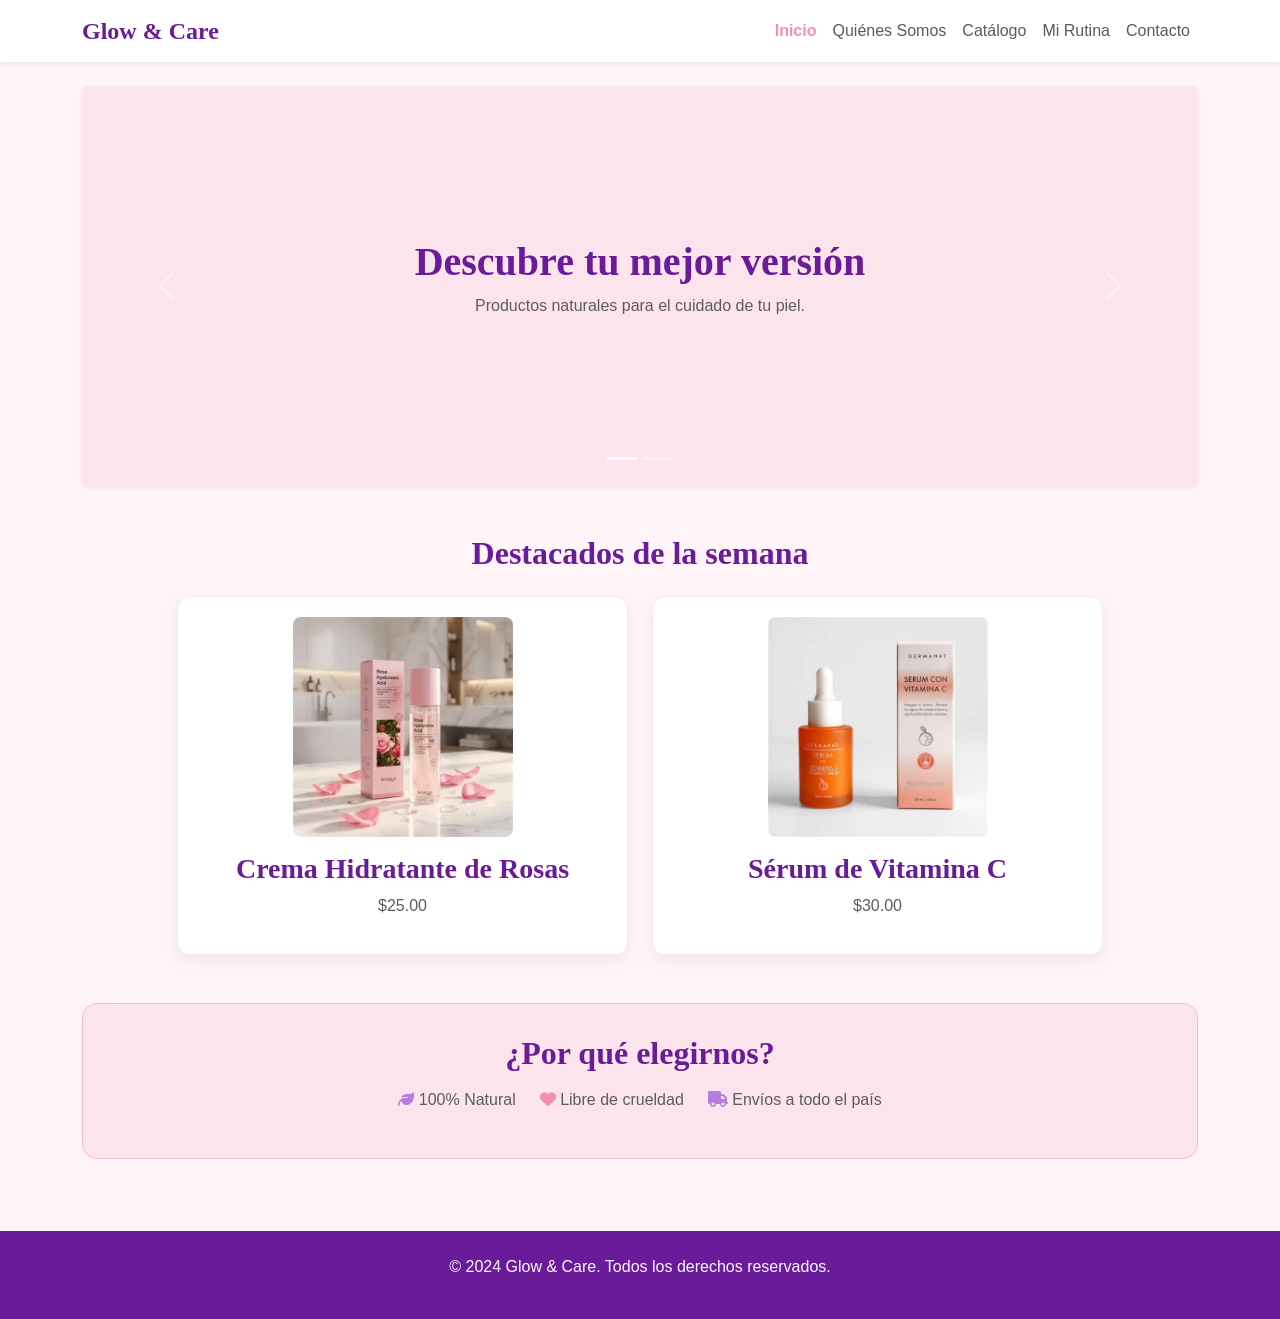
<file: index.html>
<!DOCTYPE html>
<html lang="en">
<head>
    <meta charset="UTF-8">
    <meta name="viewport" content="width=device-width, initial-scale=1.0">
    <title>Glow & Care | Inicio</title>
    <!-- Bootstrap 5 CSS: Nos da la base del diseño responsivo, el carrusel y el menú -->
    <link href="https://cdn.jsdelivr.net/npm/bootstrap@5.3.0/dist/css/bootstrap.min.css" rel="stylesheet">
    <!-- FontAwesome: Para los iconos de la sección de beneficios -->
    <link rel="stylesheet" href="https://cdnjs.cloudflare.com/ajax/libs/font-awesome/6.4.0/css/all.min.css">
    <!-- Tu CSS personalizado (Colores, fuentes, zoom). SIEMPRE debe ir después de Bootstrap -->
    <link rel="stylesheet" href="styles.css">
</head>
<body>

    <!-- NAVBAR BOOTSTRAP: Menú de navegación. "navbar-expand-lg" hace que en celular se vuelva un botón hamburguesa -->
    <nav class="navbar navbar-expand-lg navbar-light bg-white shadow-sm sticky-top">
        <div class="container">
            <a class="navbar-brand fw-bold" href="index.html">Glow & Care</a>
            <button class="navbar-toggler" type="button" data-bs-toggle="collapse" data-bs-target="#navbarNav">
                <span class="navbar-toggler-icon"></span>
            </button>
            <div class="collapse navbar-collapse" id="navbarNav">
                <ul class="navbar-nav ms-auto">
                    <li class="nav-item"><a class="nav-link active" href="index.html">Inicio</a></li>
                    <li class="nav-item"><a class="nav-link" href="quienes-somos.html">Quiénes Somos</a></li>
                    <li class="nav-item"><a class="nav-link" href="catalogo.html">Catálogo</a></li>
                    <li class="nav-item"><a class="nav-link" href="rutina.html">Mi Rutina</a></li>
                    <li class="nav-item"><a class="nav-link" href="contacto.html">Contacto</a></li>
                </ul>
            </div>
        </div>
    </nav>

    <main class="container my-4">
        <!-- CARRUSEL BOOTSTRAP: 
             data-bs-ride="carousel" hace que cambie solo.
             Los botones de abajo (carousel-indicators) permiten saltar de imagen. -->
        <div id="carruselPrincipal" class="carousel slide mb-5 shadow-sm rounded overflow-hidden" data-bs-ride="carousel">
            <div class="carousel-indicators">
                <button type="button" data-bs-target="#carruselPrincipal" data-bs-slide-to="0" class="active"></button>
                <button type="button" data-bs-target="#carruselPrincipal" data-bs-slide-to="1"></button>
            </div>
            <div class="carousel-inner">
                <!-- Diapositiva 1: Fondo morado claro con texto (puedes cambiar el color en el CSS) -->
                <div class="carousel-item active">
                    <div class="d-flex align-items-center justify-content-center" style="background-color: var(--bg-secciones); height: 400px;">
                        <div class="text-center">
                            <h1>Descubre tu mejor versión</h1>
                            <p>Productos naturales para el cuidado de tu piel.</p>
                        </div>
                    </div>
                </div>
                <!-- Diapositiva 2: Fondo morado un poco más fuerte -->
                <div class="carousel-item">
                    <div class="d-flex align-items-center justify-content-center" style="background-color: var(--color-primario); height: 400px;">
                        <div class="text-center text-white">
                            <h2>Rutina perfecta</h2>
                            <p>Encuentra lo que tu piel necesita.</p>
                        </div>
                    </div>
                </div>
            </div>
            <!-- Flechas para pasar de diapositiva -->
            <button class="carousel-control-prev" type="button" data-bs-target="#carruselPrincipal" data-bs-slide="prev">
                <span class="carousel-control-prev-icon"></span>
            </button>
            <button class="carousel-control-next" type="button" data-bs-target="#carruselPrincipal" data-bs-slide="next">
                <span class="carousel-control-next-icon"></span>
            </button>
        </div>

        <!-- PRODUCTOS DESTACADOS (Usa el sistema de rejilla de Bootstrap: col-md-6 = mitad de pantalla) -->
        <section id="productos-destacados">
            <h2 class="text-center mb-4">Destacados de la semana</h2>
            <div class="row justify-content-center">
                <!-- Producto 1 -->
                <div class="col-md-5 mb-4">
                    <article class="text-center">
                        <!-- La imagen está dentro de <article>, el CSS se encarga de hacer el zoom y darle tamaño -->
                        <img src="./img/img1.jpg" alt="Crema Hidratante de Rosas">
                        <h3>Crema Hidratante de Rosas</h3>
                        <p>$25.00</p>
                    </article>
                </div>
                <!-- Producto 2 -->
                <div class="col-md-5 mb-4">
                    <article class="text-center">
                        <img src="./img/img2.jpg" alt="Sérum de Vitamina C">
                        <h3>Sérum de Vitamina C</h3>
                        <p>$30.00</p>
                    </article>
                </div>
            </div>
        </section>

        <!-- BENEFICIOS (Usando iconos de FontAwesome) -->
        <section id="beneficios" class="text-center seccion-destacada mt-4">
            <h2>¿Por qué elegirnos?</h2>
            <ul class="list-unstyled d-flex justify-content-center gap-4 mt-3 flex-wrap">
                <li><i class="fa-solid fa-leaf" style="color: #7e5bc5;"></i> 100% Natural</li>
                <li><i class="fa-solid fa-heart" style="color: #d47a7a;"></i> Libre de crueldad</li>
                <li><i class="fa-solid fa-truck" style="color: var(--color-primario);"></i> Envíos a todo el país</li>
            </ul>
        </section>
    </main>

    <footer class="text-center py-4 mt-5">
        <p>&copy; 2024 Glow & Care. Todos los derechos reservados.</p>
    </footer>

    <!-- Bootstrap JS (necesario para que el carrusel y el menú hamburguesa funcionen) -->
    <script src="https://cdn.jsdelivr.net/npm/bootstrap@5.3.0/dist/js/bootstrap.bundle.min.js"></script>
</body>
</html>
</file>
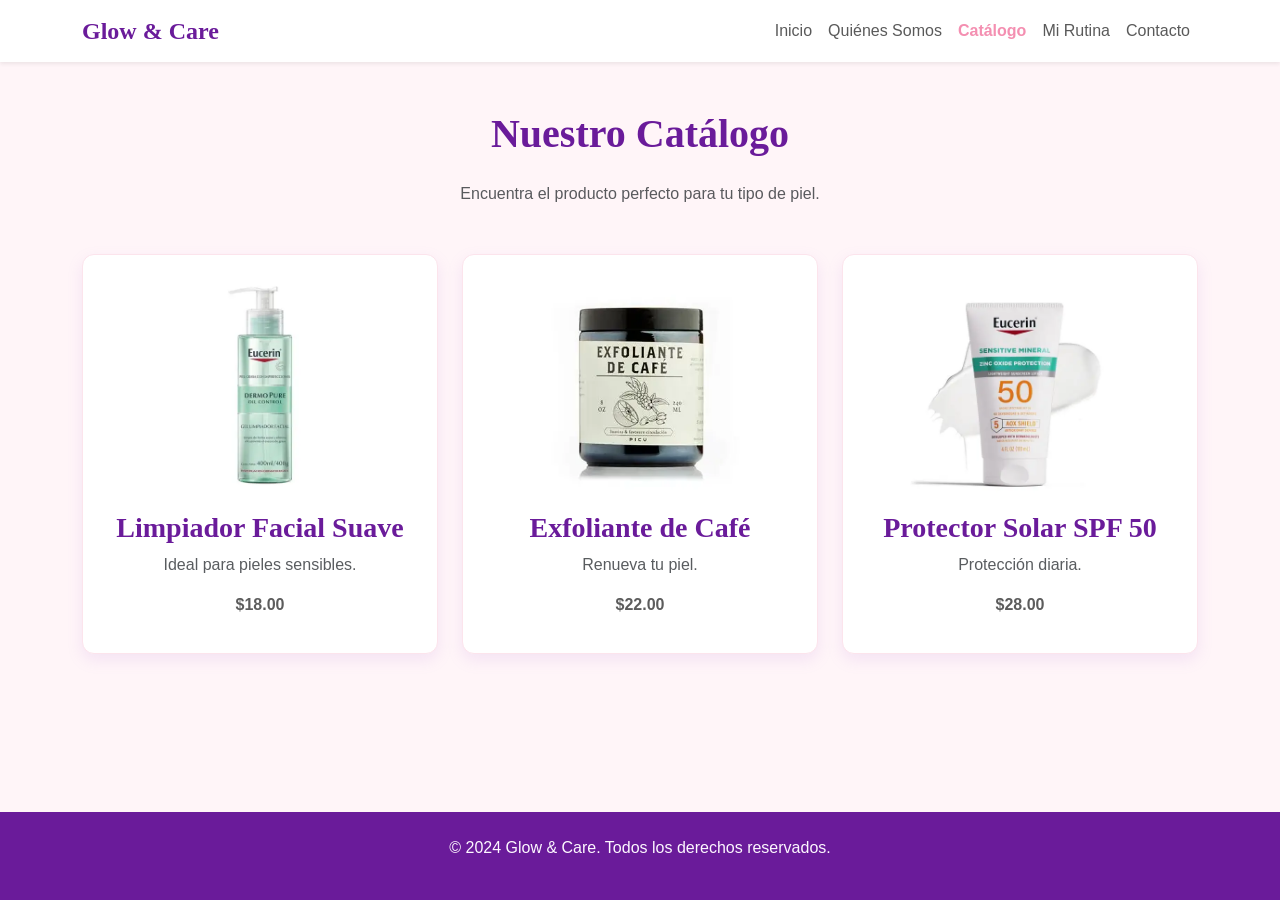
<file: catalogo.html>
<!DOCTYPE html>
<html lang="en">
<head>
    <meta charset="UTF-8">
    <meta name="viewport" content="width=device-width, initial-scale=1.0">
    <title>Glow & Care | Catálogo</title>
    <link href="https://cdn.jsdelivr.net/npm/bootstrap@5.3.0/dist/css/bootstrap.min.css" rel="stylesheet">
    <link rel="stylesheet" href="styles.css">
</head>
<body>

    <nav class="navbar navbar-expand-lg navbar-light bg-white shadow-sm sticky-top">
        <div class="container">
            <a class="navbar-brand fw-bold" href="index.html">Glow & Care</a>
            <button class="navbar-toggler" type="button" data-bs-toggle="collapse" data-bs-target="#navbarNav">
                <span class="navbar-toggler-icon"></span>
            </button>
            <div class="collapse navbar-collapse" id="navbarNav">
                <ul class="navbar-nav ms-auto">
                    <li class="nav-item"><a class="nav-link" href="index.html">Inicio</a></li>
                    <li class="nav-item"><a class="nav-link" href="quienes-somos.html">Quiénes Somos</a></li>
                    <li class="nav-item"><a class="nav-link active" href="catalogo.html">Catálogo</a></li>
                    <li class="nav-item"><a class="nav-link" href="rutina.html">Mi Rutina</a></li>
                    <li class="nav-item"><a class="nav-link" href="contacto.html">Contacto</a></li>
                </ul>
            </div>
        </div>
    </nav>

    <main class="container my-5">
        <h1 class="text-center mb-4">Nuestro Catálogo</h1>
        <p class="text-center text-muted mb-5">Encuentra el producto perfecto para tu tipo de piel.</p>
        
        <!-- Rejilla de Bootstrap: col-md-4 divide la pantalla en 3 columnas iguales -->
        <section id="lista-productos" class="row">
            <!-- Tarjeta 1 -->
            <div class="col-md-4 mb-4">
                <article class="producto h-100 text-center">
                    <img src="./img/img3.jpg" alt="Limpiador Facial Suave">
                    <h3 class="mt-3">Limpiador Facial Suave</h3>
                    <p class="text-muted">Ideal para pieles sensibles.</p>
                    <p class="fw-bold">$18.00</p>
                </article>
            </div>
            <!-- Tarjeta 2 -->
            <div class="col-md-4 mb-4">
                <article class="producto h-100 text-center">
                    <img src="./img/img4.jpg" alt="Exfoliante de Café">
                    <h3 class="mt-3">Exfoliante de Café</h3>
                    <p class="text-muted">Renueva tu piel.</p>
                    <p class="fw-bold">$22.00</p>
                </article>
            </div>
            <!-- Tarjeta 3 -->
            <div class="col-md-4 mb-4">
                <article class="producto h-100 text-center">
                    <img src="./img/img5.jpg" alt="Protector Solar SPF 50">
                    <h3 class="mt-3">Protector Solar SPF 50</h3>
                    <p class="text-muted">Protección diaria.</p>
                    <p class="fw-bold">$28.00</p>
                </article>
            </div>
        </section>
    </main>

    <footer class="text-center py-4 mt-5">
        <p>&copy; 2024 Glow & Care. Todos los derechos reservados.</p>
    </footer>

    <script src="https://cdn.jsdelivr.net/npm/bootstrap@5.3.0/dist/js/bootstrap.bundle.min.js"></script>
</body>
</html>
</file>
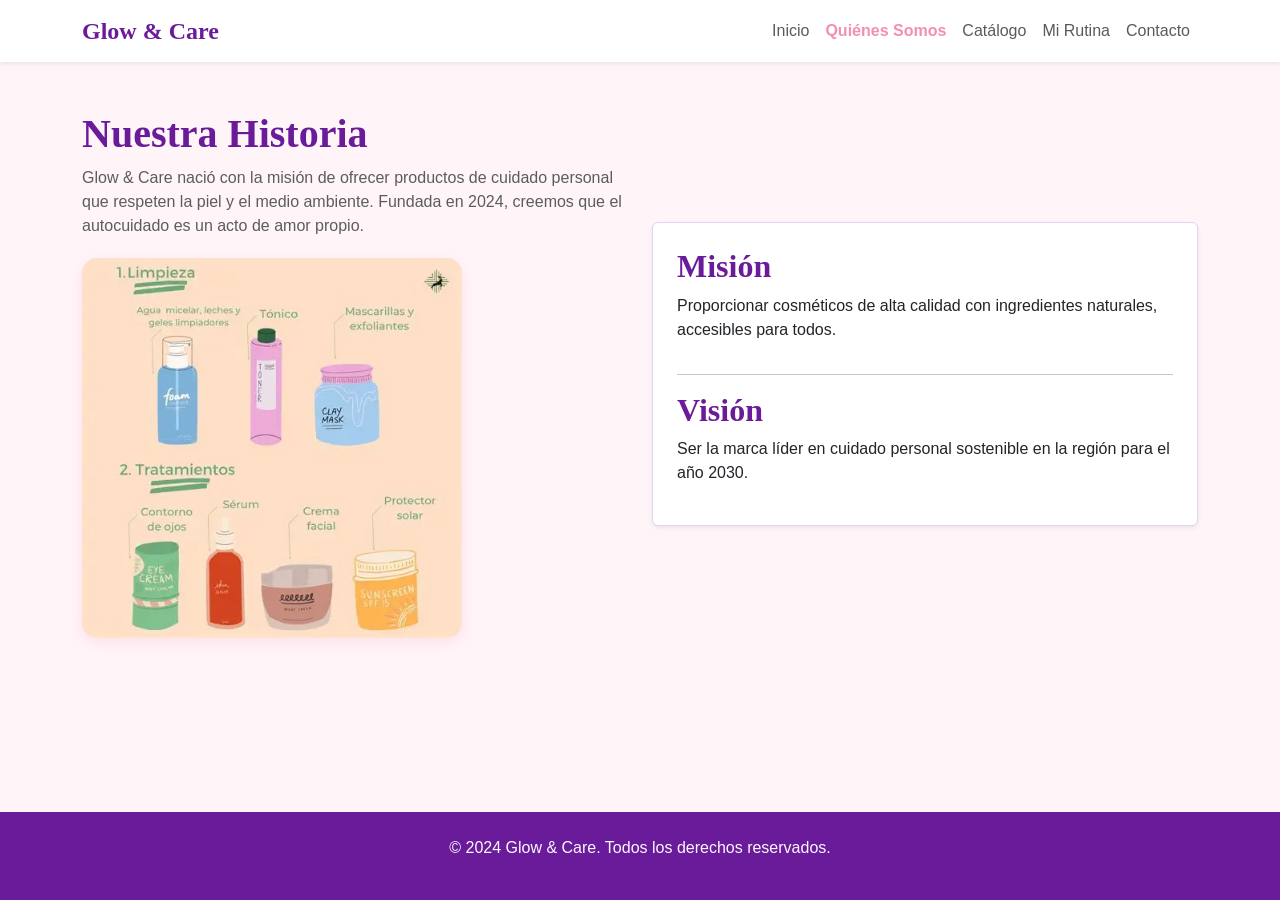
<file: quienes-somos.html>
<!DOCTYPE html>
<html lang="en">
<head>
    <meta charset="UTF-8">
    <meta name="viewport" content="width=device-width, initial-scale=1.0">
    <title>Glow & Care | Quiénes Somos</title>
    <link href="https://cdn.jsdelivr.net/npm/bootstrap@5.3.0/dist/css/bootstrap.min.css" rel="stylesheet">
    <link rel="stylesheet" href="styles.css">
</head>
<body>

    <nav class="navbar navbar-expand-lg navbar-light bg-white shadow-sm sticky-top">
        <div class="container">
            <a class="navbar-brand fw-bold" href="index.html">Glow & Care</a>
            <button class="navbar-toggler" type="button" data-bs-toggle="collapse" data-bs-target="#navbarNav">
                <span class="navbar-toggler-icon"></span>
            </button>
            <div class="collapse navbar-collapse" id="navbarNav">
                <ul class="navbar-nav ms-auto">
                    <li class="nav-item"><a class="nav-link" href="index.html">Inicio</a></li>
                    <li class="nav-item"><a class="nav-link active" href="quienes-somos.html">Quiénes Somos</a></li>
                    <li class="nav-item"><a class="nav-link" href="catalogo.html">Catálogo</a></li>
                    <li class="nav-item"><a class="nav-link" href="rutina.html">Mi Rutina</a></li>
                    <li class="nav-item"><a class="nav-link" href="contacto.html">Contacto</a></li>
                </ul>
            </div>
        </div>
    </nav>

    <main class="container my-5">
        <div class="row align-items-center">
            <!-- Columna Izquierda: Historia e Imagen -->
            <div class="col-md-6 mb-4">
                <h1>Nuestra Historia</h1>
                <p>Glow & Care nació con la misión de ofrecer productos de cuidado personal que respeten la piel y el medio ambiente. Fundada en 2024, creemos que el autocuidado es un acto de amor propio.</p>
                <!-- Imagen con la clase "imagen-equipo" (tamaño controlado en el CSS) -->
                <img src="./img/img8.jpg" alt="Equipo de Glow & Care" class="imagen-equipo">
            </div>
            <!-- Columna Derecha: Tarjeta de Misión y Visión -->
            <div class="col-md-6 mb-4">
                <div class="card p-4 shadow-sm" style="border: 1px solid #e1d5f0;">
                    <h2>Misión</h2>
                    <p>Proporcionar cosméticos de alta calidad con ingredientes naturales, accesibles para todos.</p>
                    <hr>
                    <h2>Visión</h2>
                    <p>Ser la marca líder en cuidado personal sostenible en la región para el año 2030.</p>
                </div>
            </div>
        </div>
    </main>

    <footer class="text-center py-4 mt-5">
        <p>&copy; 2024 Glow & Care. Todos los derechos reservados.</p>
    </footer>

    <script src="https://cdn.jsdelivr.net/npm/bootstrap@5.3.0/dist/js/bootstrap.bundle.min.js"></script>
</body>
</html>
</file>
<file: styles.css>
/* =========================================
   VARIABLES (Paleta Rosa + Morado)
   ========================================= */
:root {
    /* Fondos: Rosa muy claro y un toque de morado */
    --bg-general: #fff5f8;       /* Fondo general: Rosa palo súper claro */
    --bg-tarjetas: #ffffff;      /* Blanco puro para resaltar las tarjetas */
    --bg-secciones: #fce4ec;     /* Rosa pastel para secciones especiales */
    
    /* Colores principales */
    --color-primario: #b57edc;   /* Morado principal (Botones) */
    --color-hover: #9b59b6;      /* Morado más oscuro (Hover) */
    --color-rosa: #f48fb1;       /* Rosa fuerte para acentos (Iconos, detalles) */
    
    /* Textos */
    --texto-titulos: #6a1b9a;    /* Morado profundo para títulos (muy elegante) */
    --texto-general: #5c5c5c;    /* Gris medio para párrafos */
    --texto-claro: #fdf8ff;      /* Blanco lila para el footer */
}

/* =========================================
   GENERALES
   ========================================= */
body {
    background-color: var(--bg-general);
    color: var(--texto-general);
    font-family: 'Segoe UI', Tahoma, Geneva, Verdana, sans-serif; 
    display: flex;
    flex-direction: column;
    min-height: 100vh;
}

h1, h2, h3 {
    font-family: Georgia, 'Times New Roman', Times, serif; 
    color: var(--texto-titulos);
    font-weight: bold;
}

main { flex: 1; }

/* Navbar */
.navbar-brand {
    font-family: Georgia, 'Times New Roman', Times, serif;
    color: var(--texto-titulos) !important;
    font-weight: bold;
    font-size: 1.5rem;
}

.nav-link.active {
    color: var(--color-rosa) !important; /* El link activo se ilumina en rosa */
    font-weight: bold;
}

/* =========================================
   TARJETAS E IMÁGENES DEL INDEX/CATÁLOGO
   ========================================= */
article {
    background: var(--bg-tarjetas);
    padding: 20px;
    border-radius: 12px;
    box-shadow: 0 6px 15px rgba(181, 126, 220, 0.15); /* Sombra morada suave */
    text-align: center;
    transition: transform 0.3s ease;
    overflow: hidden;
    border: 1px solid #fce4ec; /* Borde rosa pastel */
    height: 100%;
}

article h3 {
    color: var(--texto-titulos);
    margin-top: 15px;
}

/* TAMAÑO CONTROLADO DE LAS IMÁGENES */
article img {
    width: 100%;
    max-width: 220px; 
    height: 220px;    
    object-fit: cover; 
    border-radius: 8px;
    transition: transform 0.4s ease-in-out;
    display: block;
    margin: 0 auto;
}

/* EFECTO ZOOM */
article:hover img {
    transform: scale(1.1);
}

/* =========================================
   BOTONES (Morado con hover Rosa)
   ========================================= */
.btn, form button {
    background-color: var(--color-primario); /* Morado */
    color: #ffffff;
    font-weight: 600;
    border: none;
    padding: 12px;
    border-radius: 8px;
    transition: background-color 0.3s, transform 0.2s;
}

.btn:hover, form button:hover {
    background-color: var(--color-rosa); /* Cambia a rosa al pasar el mouse */
    color: #ffffff;
    transform: translateY(-2px); 
}

/* =========================================
   FORMULARIOS
   ========================================= */
form {
    background: var(--bg-tarjetas);
    padding: 30px;
    border-radius: 12px;
    box-shadow: 0 4px 15px rgba(181, 126, 220, 0.1);
    border: 1px solid #fce4ec;
}

form label {
    color: var(--texto-titulos);
    font-weight: 600;
}

form input, form select, form textarea {
    background-color: var(--bg-general);
    color: var(--texto-general);
    border: 1px solid #e1bee7;
    padding: 10px;
    border-radius: 8px;
}

form input:focus, form select:focus, form textarea:focus {
    border-color: var(--color-rosa);
    box-shadow: 0 0 8px rgba(244, 143, 177, 0.4); /* Resplandor rosa */
    background-color: #ffffff;
}

/* =========================================
   SECCIONES CON FONDO DESTACADO
   ========================================= */
.seccion-destacada {
    background-color: var(--bg-secciones) !important; /* Fondo rosa pastel */
    padding: 30px;
    border-radius: 15px;
    border: 1px solid #f8bbd0;
}

/* =========================================
   IMÁGENES FUERA DE LAS TARJETAS
   ========================================= */

/* Imagen de Contacto */
.imagen-contacto {
    width: 100%;
    max-width: 280px; 
    height: auto;
    border-radius: 15px;
    margin-top: 20px;
    box-shadow: 0 4px 15px rgba(244, 143, 177, 0.2);
    display: block;
}

/* Imagen de Quiénes Somos */
.imagen-equipo {
    width: 100%;
    max-width: 380px;
    height: auto;
    border-radius: 15px;
    margin-top: 20px;
    box-shadow: 0 5px 15px rgba(244, 143, 177, 0.2);
    display: block;
}

/* Imagen de Rutina */
.imagen-rutina {
    width: 100%;
    max-width: 300px;
    height: 180px;
    object-fit: cover;
    border-radius: 15px;
    box-shadow: 0 4px 15px rgba(244, 143, 177, 0.2);
    display: block;
    margin: 0 auto;
}

/* =========================================
   FOOTER
   ========================================= */
footer {
    background-color: var(--texto-titulos); /* Fondo morado profundo */
    color: var(--texto-claro); 
    margin-top: auto;
    padding: 25px 0;
    text-align: center;
}

/* =========================================
   DETALLE EXTRA: ICONOS DE LA SECCIÓN BENEFICIOS
   ========================================= */
/* Forzamos a que los iconos de FontAwesome se vean en rosa o morado */
.fa-leaf { color: var(--color-primario) !important; } /* Morado */
.fa-heart { color: var(--color-rosa) !important; }    /* Rosa */
.fa-truck { color: var(--color-primario) !important; } /* Morado */
</file>
